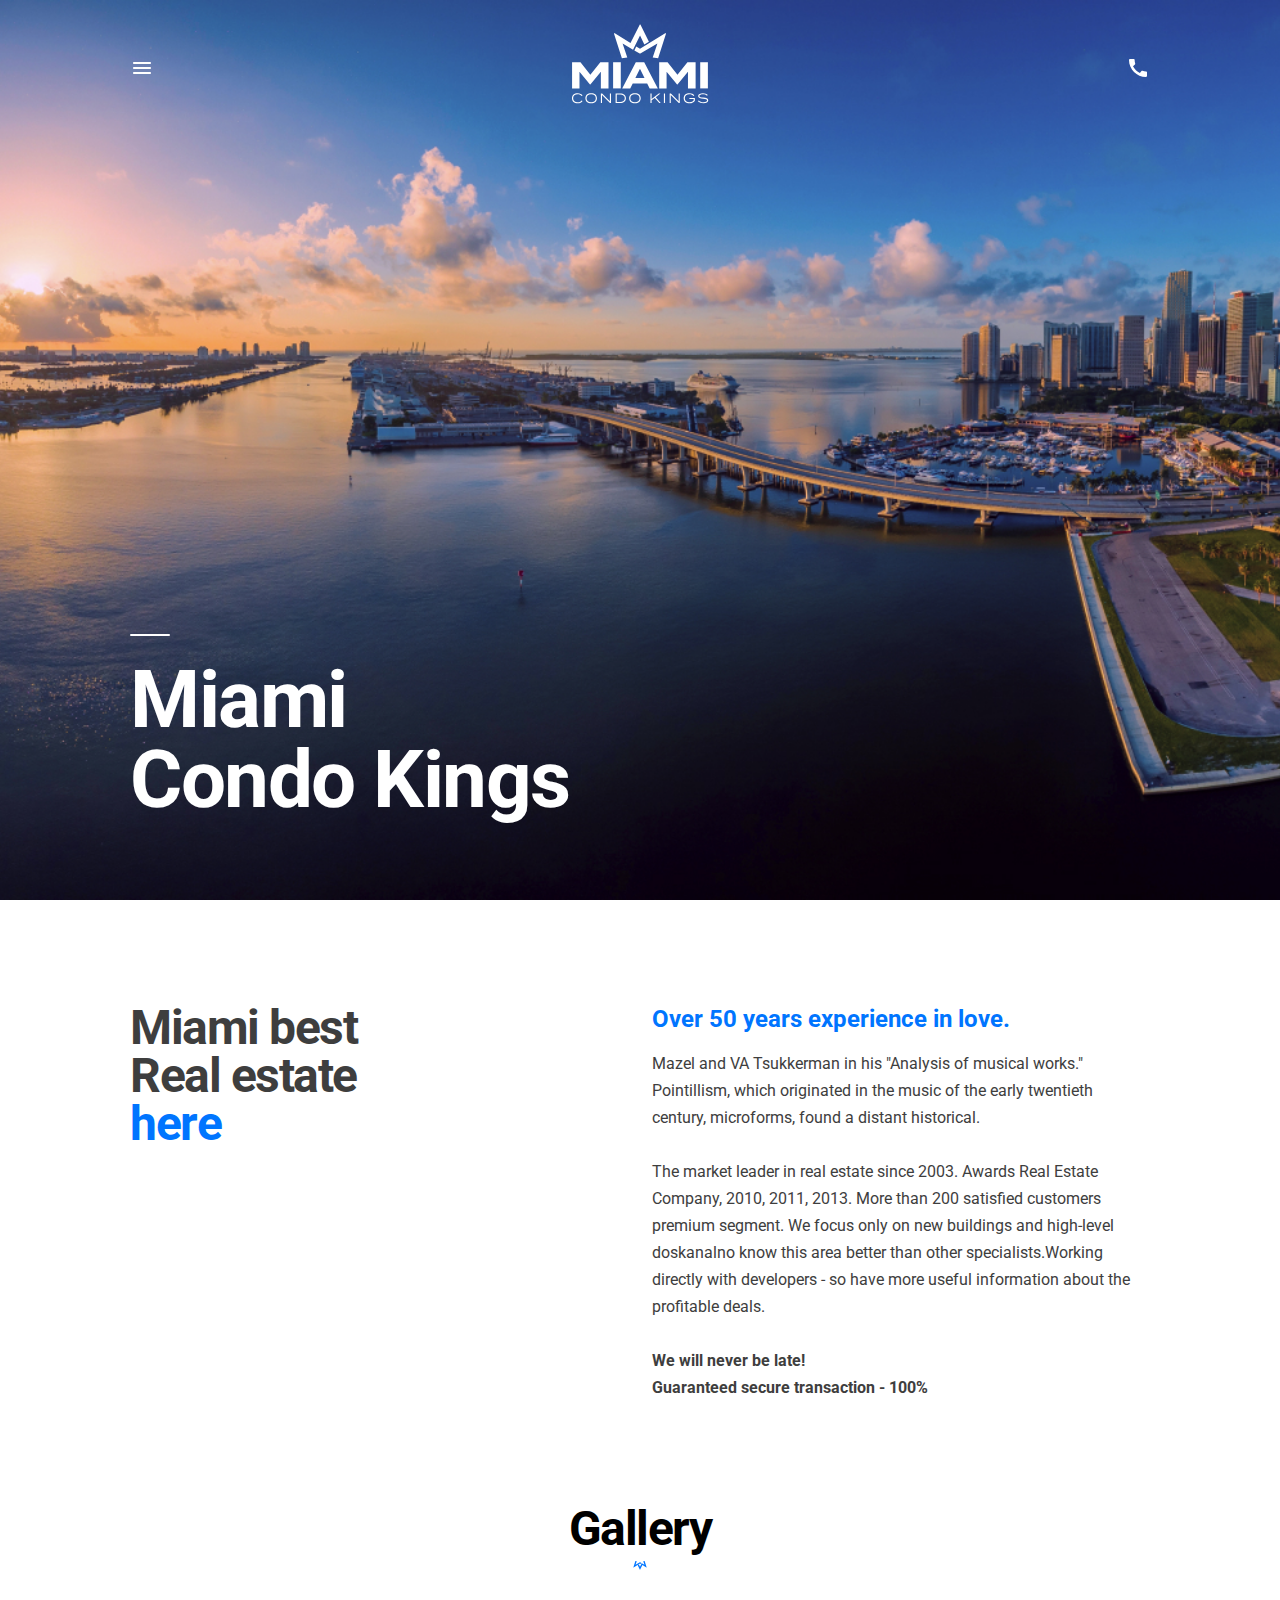
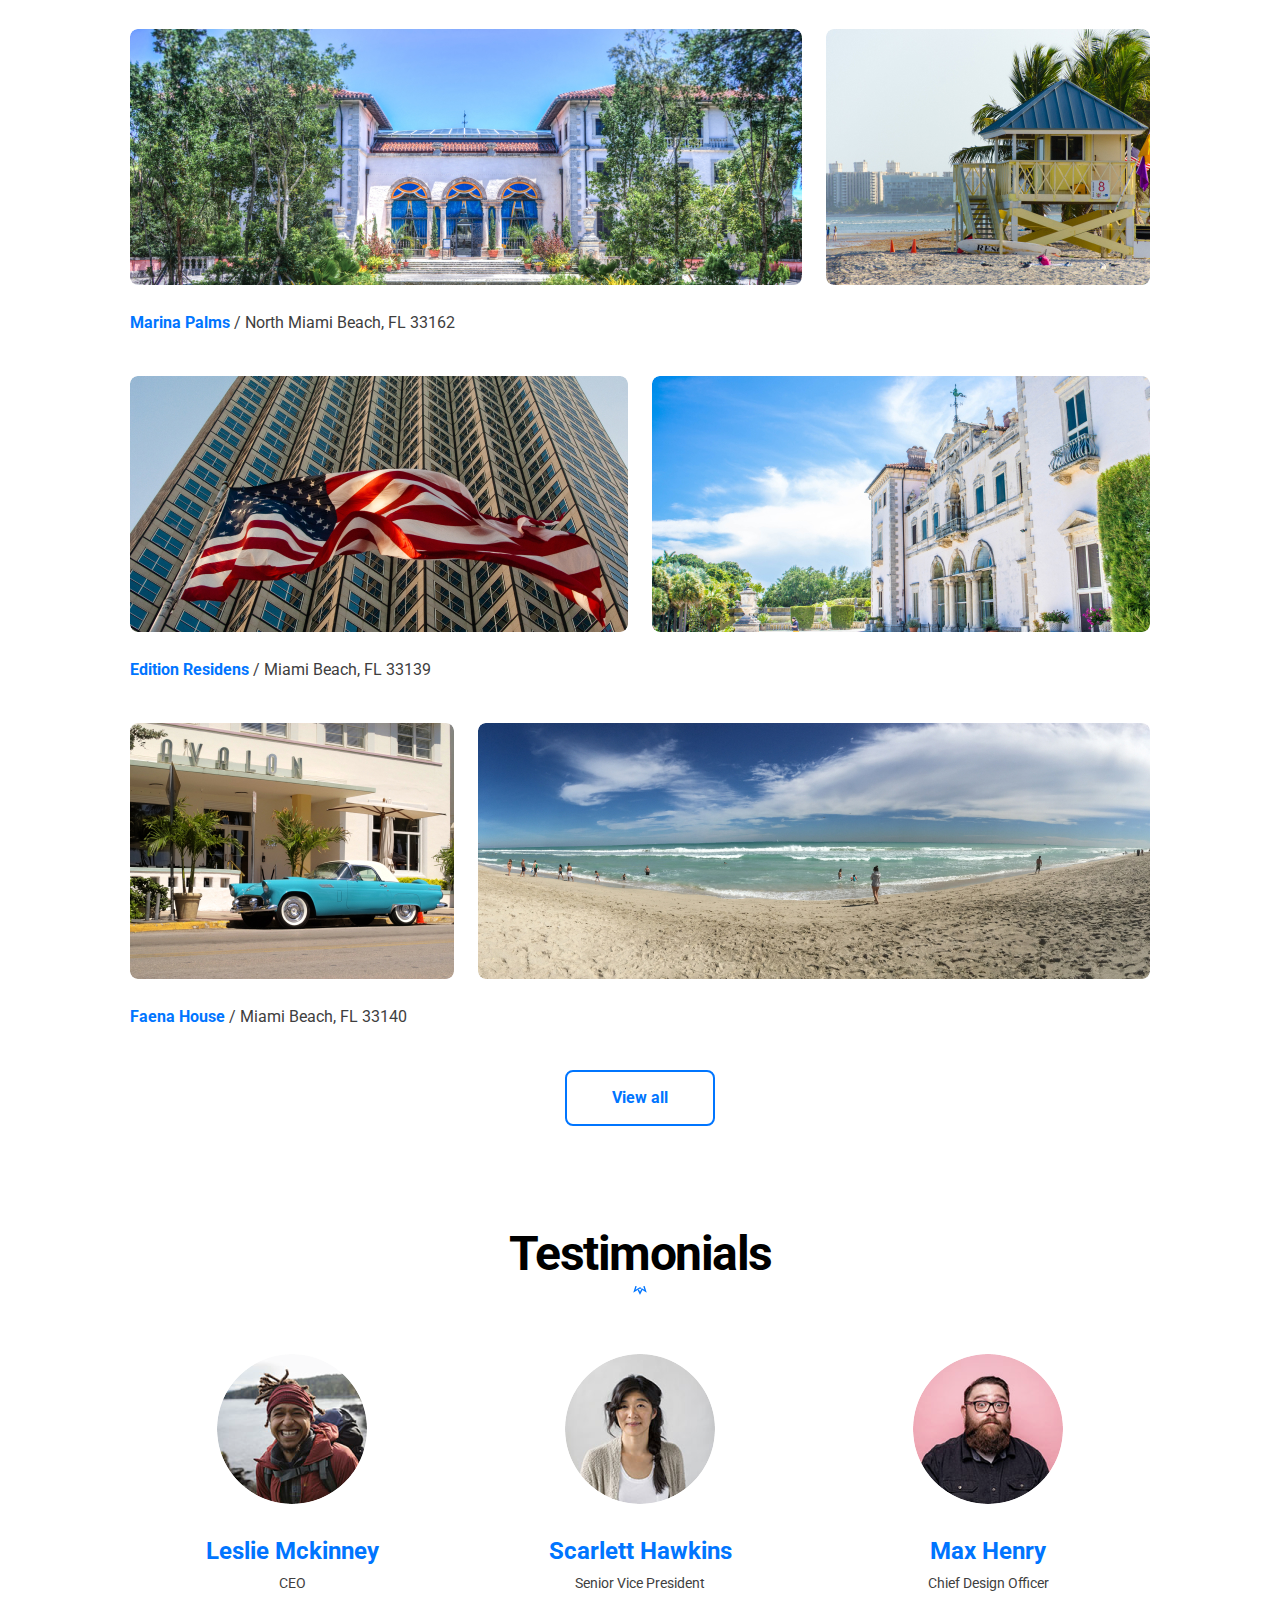
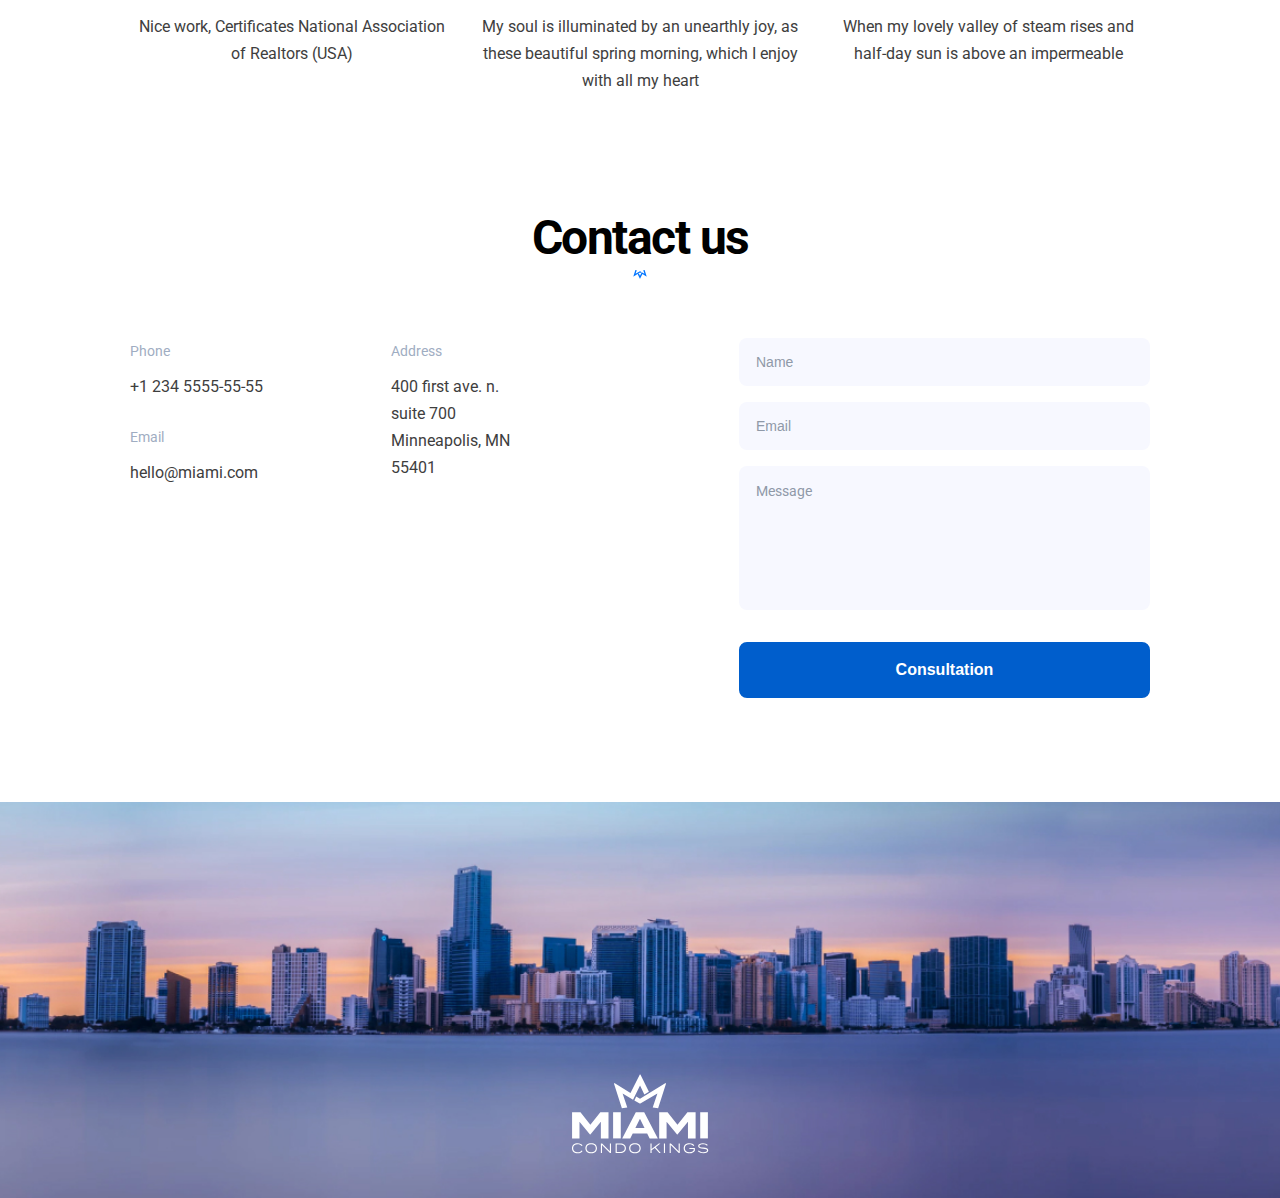
<file: index.html>
<!DOCTYPE html><html lang="en" class="page"><head><meta charset="UTF-8"><meta name="viewport" content="width=device-width, initial-scale=1.0"><title>Miami</title><link rel="preconnect" href="https://fonts.googleapis.com"><link rel="preconnect" href="https://fonts.gstatic.com" crossorigin=""><link href="https://fonts.googleapis.com/css2?family=Roboto:wght@400;700&display=swap" rel="stylesheet"><link rel="stylesheet" href="main.1a518b29.css"></head><body class="page__body"> <header class="header page__section"> <div class="container"> <div class="header__content"> <div class="header__top"> <a href="#menu" class="icon icon--menu"></a> <a href="/" class="logo"> <img class="logo__image" src="logo.261af00d.svg" alt="Miami Condo Kings"> </a> <a href="tel:+1 234 555-55-55" class="icon icon--phone header__call"> <div class="icon__tooltip">+1 234 555-55-55</div> </a> </div> <h1 class="header__title"> Miami <br> Condo Kings </h1> </div> </div> </header> <nav class="page__menu menu" id="menu"> <div class="container"> <div class="menu__content"> <div class="menu__top"> <a href="#" class="icon icon--cross"></a> <a href="/" class="logo"> <img class="logo__image" src="logo.261af00d.svg" alt="Miami Condo Kings"> </a> </div> <ul class="menu__list"> <li class="menu__item"> <a href="#" class="menu__link">Home</a> </li> <li class="menu__item"> <a href="#about-us" class="menu__link">About us</a> </li> <li class="menu__item"> <a href="#gallery" class="menu__link">Gallery</a> </li> <li class="menu__item"> <a href="#testimonials" class="menu__link">Testimonials</a> </li> <li class="menu__item"> <a href="#contacts" class="menu__link">Contacts</a> </li> </ul> <a href="tel:+1 234 555-55-55" class="menu__call menu__call--phone"> +1 234 555-55-55 </a> <a href="tel:+1 234 555-55-55" class="menu__call menu__call--action"> call to order </a> </div> </div> </nav> <main> <section class="page__section about" id="about-us"> <div class="container"> <div class="grid grid--desktop"> <div class="grid__item grid__item--desktop-1-4"> <h2 class="about__title"> Miami best <br> Real estate <a href="#" class="about__title-link"> here </a> </h2> </div> <div class="grid__item grid__item--desktop-7-12"> <a href="#" class="about__subtitle"> Over 50 years experience in love. </a> <p class="about__paragraph"> Mazel and VA Tsukkerman in his "Analysis of musical works." Pointillism, which originated in the music of the early twentieth century, microforms, found a distant historical. </p> <p class="about__paragraph"> The market leader in real estate since 2003. Awards Real Estate Company, 2010, 2011, 2013. More than 200 satisfied customers premium segment. We focus only on new buildings and high-level doskanalno know this area better than other specialists.Working directly with developers - so have more useful information about the profitable deals. </p> <p class="about__paragraph about__paragraph--important"> We will never be late! <br> Guaranteed secure transaction - 100% </p> </div> </div> </div> </section> <section class="page__section gallery" id="gallery"> <div class="container"> <h2 class="page__section-title"> Gallery </h2> <div class="gallery__place place"> <div class="place__photos"> <div class="grid"> <div class="grid__item grid__item--desktop-1-8"> <div class="place__photo-container"> <img src="p1-1.e7ea9a0d.jpg" alt="Place 1" class="place__photo"> </div> </div> <div class="grid__item grid__item--desktop-9-12"> <div class="place__photo-container"> <img src="p1-2.66c0fe0f.jpg" alt="Place 1" class="place__photo"> </div> </div> </div> </div> <div class="place__description"> <a href="https://goo.gl/maps/GPLCbei4Ww7HimfS9" class="place__link"> Marina Palms </a> / North Miami Beach, FL 33162 </div> </div> <div class="gallery__place place"> <div class="place__photos"> <div class="grid"> <div class="grid__item grid__item--desktop-1-6"> <div class="place__photo-container"> <img src="p2-1.3668f2e6.jpg" alt="Place 2" class="place__photo"> </div> </div> <div class="grid__item grid__item--desktop-7-12"> <div class="place__photo-container"> <img src="p2-2.da9b4711.jpg" alt="Place 2" class="place__photo"> </div> </div> </div> </div> <div class="place__description"> <a href="https://goo.gl/maps/PRVswNzWTfviEefA9" class="place__link"> Edition Residens </a> / Miami Beach, FL 33139 </div> </div> <div class="gallery__place place"> <div class="place__photos"> <div class="grid"> <div class="grid__item grid__item--desktop-1-4"> <div class="place__photo-container"> <img src="p3-1.ef979d51.jpg" alt="Place 3" class="place__photo"> </div> </div> <div class="grid__item grid__item--desktop-5-12"> <div class="place__photo-container"> <img src="p3-2.71befb77.jpg" alt="Place 3" class="place__photo"> </div> </div> </div> </div> <div class="place__description"> <a href="https://goo.gl/maps/cjR8e6Dx86bzX2Um7" class="place__link"> Faena House </a> / Miami Beach, FL 33140 </div> </div> <div class="grid grid--desktop"> <div class="grid__item grid__item--desktop-6-7"> <a href="#" class="button"> View all </a> </div> </div> </div> </section> <section class="page__section testimonials" id="testimonials"> <div class="container"> <h2 class="page__section-title"> Testimonials </h2> <div class="grid grid--desktop"> <div class="testimonials__item grid__item grid__item--desktop-1-4"> <div class="testimonial"> <div class="testimonial__photo-container"> <img src="person1.9c7bd235.png" alt="Leslie Mckinney" class="testimonial__photo"> </div> <h3 class="testimonial__name"> <a href="#" class="link">Leslie Mckinney</a> </h3> <div class="testimonial__role">CEO</div> <p class="testimonial__about"> Nice work, Certificates National Association of Realtors (USA) </p> </div> </div> <div class="testimonials__item grid__item grid__item--desktop-5-8"> <div class="testimonial"> <div class="testimonial__photo-container"> <img src="person2.193c8fe6.png" alt="Scarlett Hawkins" class="testimonial__photo"> </div> <h3 class="testimonial__name"> <a href="#" class="link">Scarlett Hawkins</a> </h3> <div class="testimonial__role">Senior Vice President</div> <p class="testimonial__about"> My soul is illuminated by an unearthly joy, as these beautiful spring morning, which I enjoy with all my heart </p> </div> </div> <div class="testimonials__item grid__item grid__item--desktop-9-12"> <div class="testimonial"> <div class="testimonial__photo-container"> <img src="person3.c38ff503.png" alt="Max Henry" class="testimonial__photo"> </div> <h3 class="testimonial__name"> <a href="#" class="link">Max Henry</a> </h3> <div class="testimonial__role">Chief Design Officer</div> <p class="testimonial__about"> When my lovely valley of steam rises and half-day sun is above an impermeable </p> </div> </div> </div> </div> </section> <section class="page__section contact-us" id="contacts"> <div class="container"> <h2 class="page__section-title"> Contact us </h2> <div class="grid grid--desktop"> <div class="grid__item grid__item--desktop-1-2"> <div class="contact-us__info"> <div class="contact-us__info-title"> Phone </div> <a href="tel:+1 234 5555-55-55" class="contact-us__info-link"> +1 234 5555-55-55 </a> </div> <div class="contact-us__info"> <div class="contact-us__info-title"> Email </div> <a href="mailto:hello@miami.com" class="contact-us__info-link"> hello@miami.com </a> </div> </div> <div class="grid__item grid__item--desktop-4-5"> <div class="contact-us__info contact-us__info--last"> <div class="contact-us__info-title"> Address </div> <a href="https://goo.gl/maps/cngEzYzcvKs4S4Wc8" class="contact-us__info-link"> 400 first ave. n. <br> suite 700 <br> Minneapolis, MN 55401 </a> </div> </div> <div class="grid__item grid__item--desktop-8-12"> <form action="/"> <input name="name" type="text" placeholder="Name" class="contact-us__field form-field"> <input name="email" type="email" placeholder="Email" class="contact-us__field form-field"> <textarea name="message" placeholder="Message" class="contact-us__field contact-us__field--last form-field form-field--textarea"></textarea> <button class="button button--primary"> Consultation </button> </form> </div> </div> </div> </section> </main> <footer class="footer"> <a href="/" class="logo"> <img class="logo__image" src="logo.261af00d.svg" alt="Miami Condo Kings"> </a> </footer> <script type="text/javascript" src="main.c2cfaa78.js"></script> </body></html>
</file>
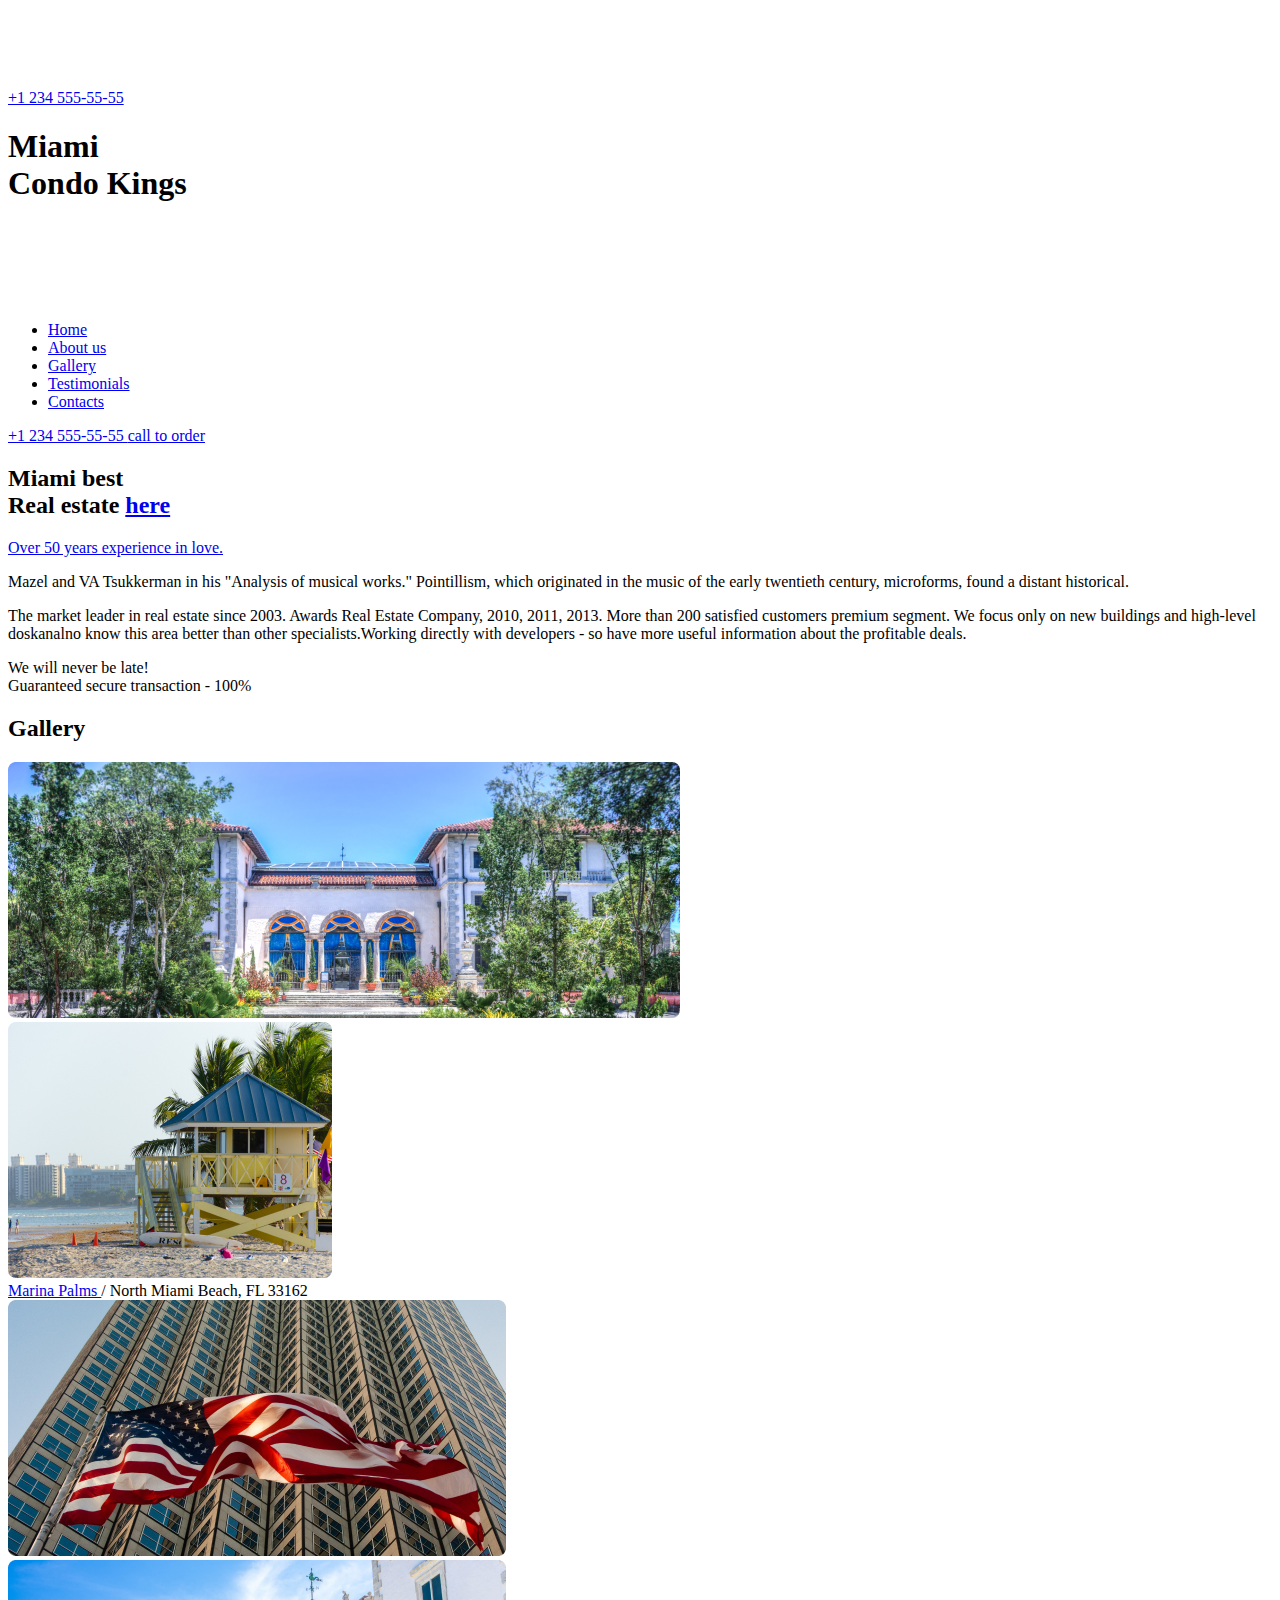
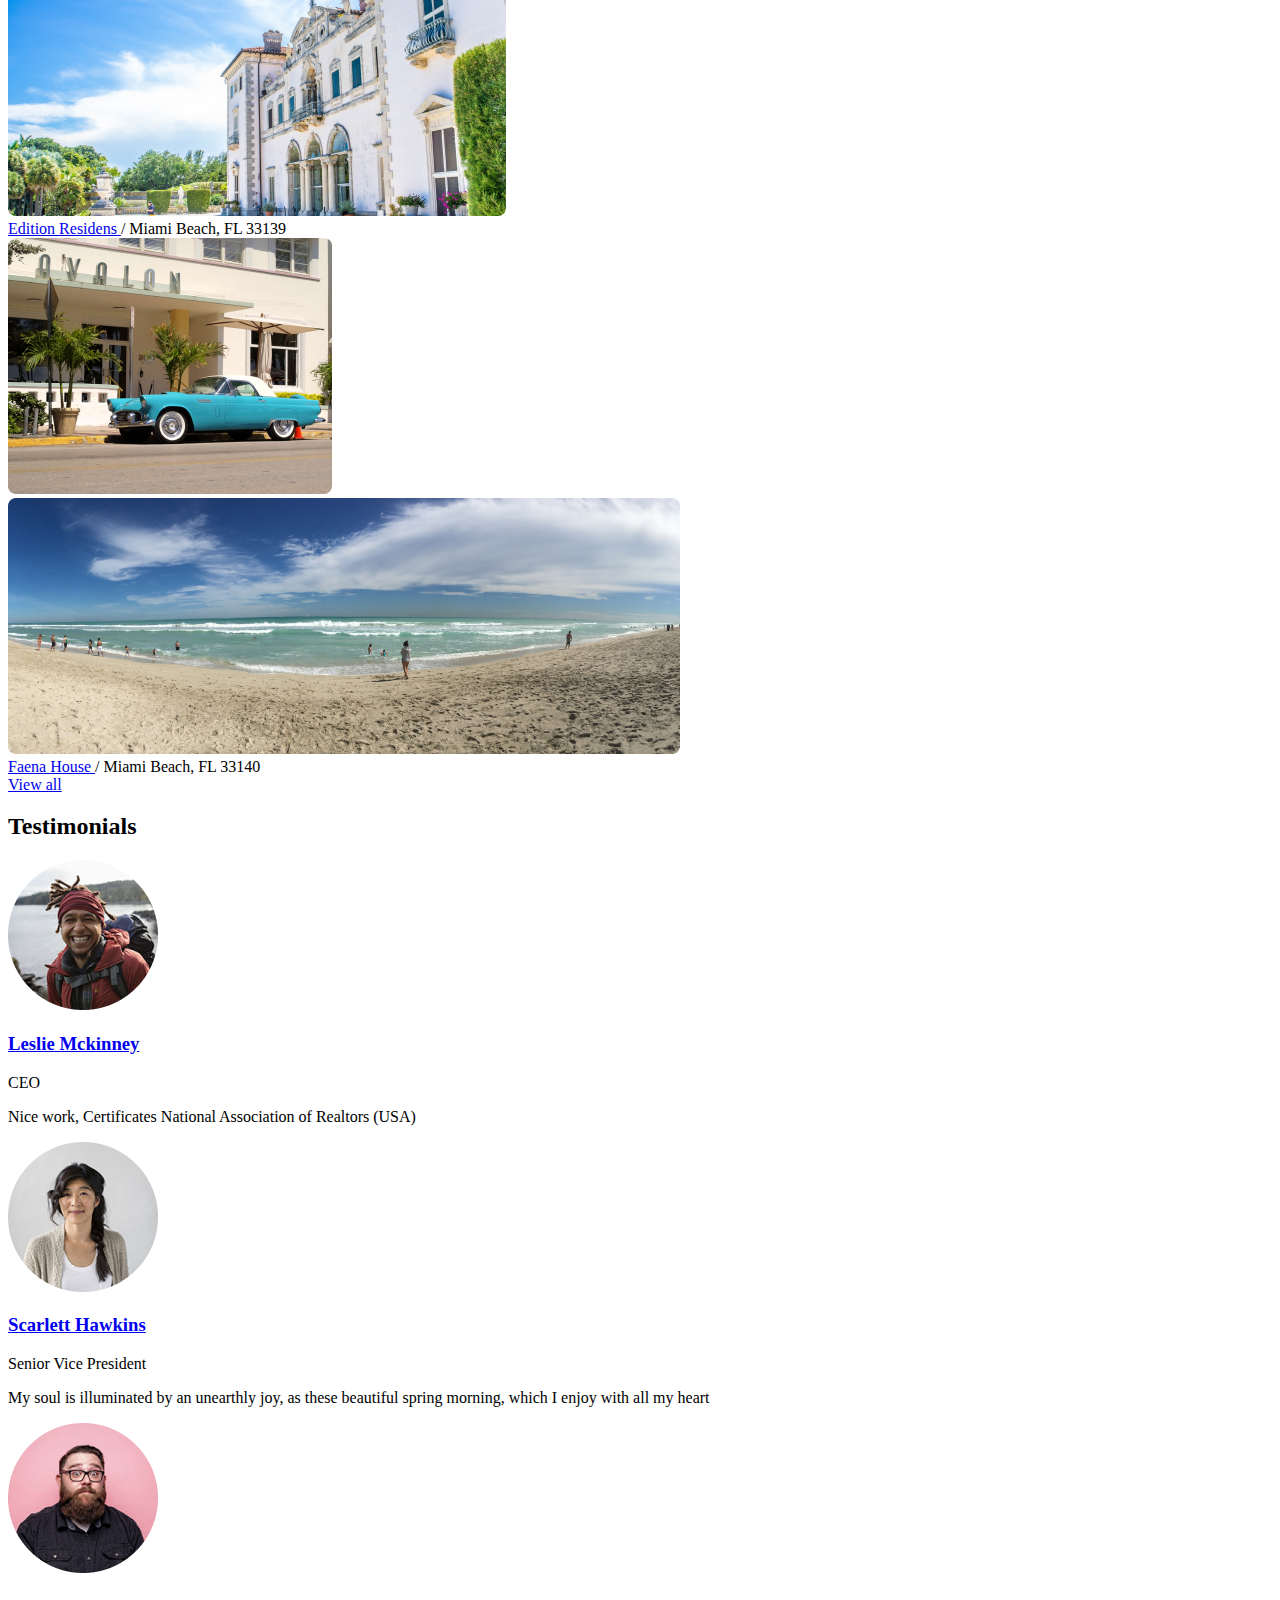
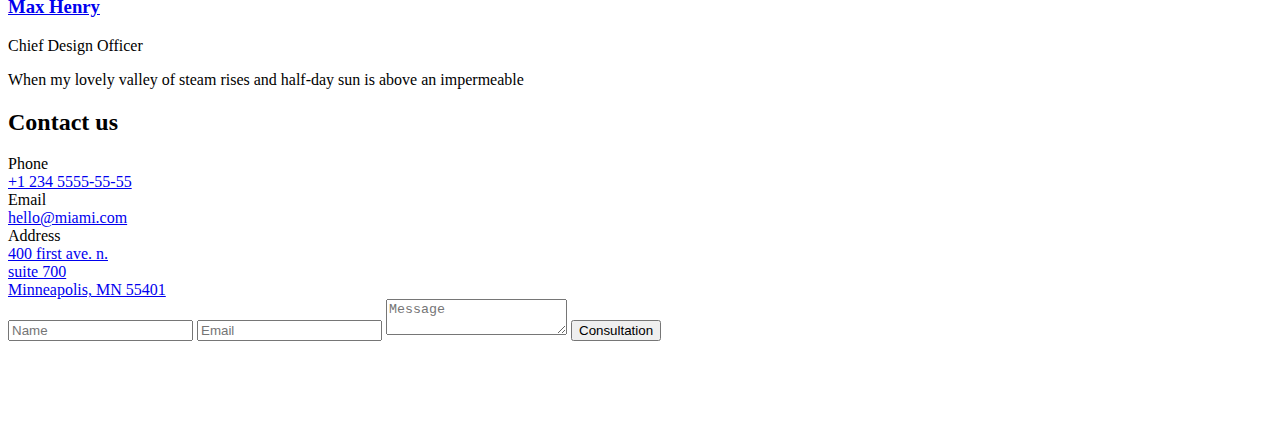
<file: src/index.html>
<!DOCTYPE html>
<html lang="en" class="page">
  <head>
    <meta charset="UTF-8" >
    <meta name="viewport" content="width=device-width, initial-scale=1.0" >
    <title>Miami</title>
    <link rel="preconnect" href="https://fonts.googleapis.com" >
    <link rel="preconnect" href="https://fonts.gstatic.com" crossorigin >
    <link
      href="https://fonts.googleapis.com/css2?family=Roboto:wght@400;700&display=swap"
      rel="stylesheet"
    >
    <link rel="stylesheet" href="./styles/main.scss" >
  </head>
  <body class="page__body">
    <header class="header page__section">
      <div class="container">
        <div class="header__content">
          <div class="header__top">
            <a href="#menu" class="icon icon--menu"></a>

            <a href="/" class="logo">
              <img
                class="logo__image"
                src="images/logo.svg"
                alt="Miami Condo Kings"
              >
            </a>

            <a href="tel:+1 234 555-55-55" class="icon icon--phone header__call">
              <div class="icon__tooltip">+1 234 555-55-55</div>
            </a>

          </div>
          <h1 class="header__title">
            Miami
            <br>
            Condo Kings
          </h1>
        </div>
      </div>

    </header>

    <nav class="page__menu menu" id="menu">
      <div class="container">
        <div class="menu__content">
          <div class="menu__top">
            <a href="#" class="icon icon--cross"></a>

            <a href="/" class="logo">
              <img
                class="logo__image"
                src="images/logo.svg"
                alt="Miami Condo Kings"
              >
            </a>
          </div>
          <ul class="menu__list">
            <li class="menu__item">
              <a href="#" class="menu__link">Home</a>
            </li>

            <li class="menu__item">
              <a href="#about-us" class="menu__link">About us</a>
            </li>

            <li class="menu__item">
              <a href="#gallery" class="menu__link">Gallery</a>
            </li>

            <li class="menu__item">
              <a href="#testimonials" class="menu__link">Testimonials</a>
            </li>

            <li class="menu__item">
              <a href="#contacts" class="menu__link">Contacts</a>
            </li>
          </ul>

          <a
            href="tel:+1 234 555-55-55"
            class="menu__call menu__call--phone"
          >
            +1 234 555-55-55
          </a>

          <a
            href="tel:+1 234 555-55-55"
            class="menu__call menu__call--action"
          >
            call to order
          </a>
        </div>
      </div>
    </nav>

    <main>
      <section class="page__section about" id="about-us">
        <div class="container">
          <div class="grid grid--desktop">
            <div class="grid__item grid__item--desktop-1-4">
              <h2 class="about__title">
                Miami best
                <br>
                Real estate
                <a href="#" class="about__title-link">
                  here
                </a>
              </h2>
            </div>
            <div class="grid__item grid__item--desktop-7-12">
              <a href="#" class="about__subtitle">
                Over 50 years experience in love.
              </a>

              <p class="about__paragraph">
                Mazel and VA Tsukkerman in his "Analysis of musical works." Pointillism, which originated in the music of the early twentieth century, microforms, found a distant historical.
              </p>
              <p class="about__paragraph">
                The market leader in real estate since 2003. Awards Real Estate Company, 2010, 2011, 2013. More than 200 satisfied customers premium segment. We focus only on new buildings and high-level doskanalno know this area better than other specialists.Working directly with developers - so have more useful information about the profitable deals.
              </p>
              <p class="about__paragraph about__paragraph--important">
                We will never be late!
                <br>
                Guaranteed secure transaction - 100%
              </p>


            </div>
          </div>
        </div>
      </section>

      <section class="page__section gallery" id="gallery">
        <div class="container">
          <h2 class="page__section-title">
            Gallery
          </h2>
          <div class="gallery__place place">
            <div class="place__photos">
              <div class="grid">
                <div class="grid__item grid__item--desktop-1-8">
                  <div class="place__photo-container">
                    <img
                    src="images/p1-1.jpg"
                    alt="Place 1"
                    class="place__photo"
                  >
                  </div>

                </div>
                <div class="grid__item grid__item--desktop-9-12">
                  <div class="place__photo-container">
                    <img
                    src="images/p1-2.jpg"
                    alt="Place 1"
                    class="place__photo"
                  >
                  </div>
                </div>
              </div>
            </div>
            <div class="place__description">
              <a href="https://goo.gl/maps/GPLCbei4Ww7HimfS9" class="place__link">
                Marina Palms
              </a>

              / North Miami Beach, FL 33162
            </div>
          </div>

          <div class="gallery__place place">
            <div class="place__photos">
              <div class="grid">
                <div class="grid__item grid__item--desktop-1-6">
                  <div class="place__photo-container">
                    <img
                    src="images/p2-1.jpg"
                    alt="Place 2"
                    class="place__photo"
                  >
                  </div>
                </div>
                <div class="grid__item grid__item--desktop-7-12">
                  <div class="place__photo-container">
                    <img
                    src="images/p2-2.jpg"
                    alt="Place 2"
                    class="place__photo"
                  >
                  </div>
                </div>
              </div>
            </div>
            <div class="place__description">
              <a href="https://goo.gl/maps/PRVswNzWTfviEefA9" class="place__link">
                Edition Residens
              </a>
              / Miami Beach, FL 33139
            </div>
          </div>

          <div class="gallery__place place">
            <div class="place__photos">
              <div class="grid">
                <div class="grid__item grid__item--desktop-1-4">
                  <div class="place__photo-container">
                    <img
                    src="images/p3-1.jpg"
                    alt="Place 3"
                    class="place__photo"
                  >
                  </div>
                </div>
                <div class="grid__item grid__item--desktop-5-12">
                  <div class="place__photo-container">
                    <img
                    src="images/p3-2.jpg"
                    alt="Place 3"
                    class="place__photo"
                  >
                  </div>
                </div>
              </div>
            </div>
            <div class="place__description">
              <a href="https://goo.gl/maps/cjR8e6Dx86bzX2Um7" class="place__link">
                Faena House
              </a>
              / Miami Beach, FL 33140
            </div>
          </div>

          <div class="grid grid--desktop">
            <div class="grid__item grid__item--desktop-6-7">
              <a href="#" class="button">
                View all
              </a>
            </div>
          </div>
        </div>
      </section>

      <section class="page__section testimonials" id="testimonials">
        <div class="container">
          <h2 class="page__section-title">
            Testimonials
          </h2>

          <div class="grid grid--desktop">
            <div class="testimonials__item grid__item grid__item--desktop-1-4">
              <div class="testimonial">
                <div class="testimonial__photo-container">
                  <img
                    src="images/person1.png"
                    alt="Leslie Mckinney"
                    class="testimonial__photo"
                  >
                </div>
                <h3 class="testimonial__name">
                  <a href="#" class="link">Leslie Mckinney</a>
                </h3>
                <div class="testimonial__role">CEO</div>
                <p class="testimonial__about">
                  Nice work, Certificates National Association of Realtors (USA)
                </p>
              </div>
            </div>
            <div class="testimonials__item grid__item grid__item--desktop-5-8">
              <div class="testimonial">
                <div class="testimonial__photo-container">
                  <img
                    src="images/person2.png"
                    alt="Scarlett Hawkins"
                    class="testimonial__photo"
                  >
                </div>
                <h3 class="testimonial__name">
                  <a href="#" class="link">Scarlett Hawkins</a>
                </h3>
                <div class="testimonial__role">Senior Vice President</div>
                <p class="testimonial__about">
                  My soul is illuminated by an unearthly joy, as these beautiful spring morning, which I enjoy with all my heart                </p>
              </div>
            </div>
            <div class="testimonials__item grid__item grid__item--desktop-9-12">
              <div class="testimonial">
                <div class="testimonial__photo-container">
                  <img
                    src="images/person3.png"
                    alt="Max Henry"
                    class="testimonial__photo"
                  >
                </div>
                <h3 class="testimonial__name">
                  <a href="#" class="link">Max Henry</a>
                </h3>
                <div class="testimonial__role">Chief Design Officer</div>
                <p class="testimonial__about">
                  When my lovely valley of steam rises and half-day sun is above an impermeable                </p>
              </div>
            </div>
          </div>
        </div>
      </section>

      <section class="page__section contact-us" id="contacts">
        <div class="container">
          <h2 class="page__section-title">
            Contact us
          </h2>

          <div class="grid grid--desktop">
            <div class="grid__item grid__item--desktop-1-2">
              <div class="contact-us__info">
                <div class="contact-us__info-title">
                  Phone
                </div>
                <a
                  href="tel:+1 234 5555-55-55"
                  class="contact-us__info-link"
                >
                  +1 234 5555-55-55
                </a>
              </div>
              <div class="contact-us__info">
                <div class="contact-us__info-title">
                  Email
                </div>
                <a
                  href="mailto:hello@miami.com"
                  class="contact-us__info-link"
                >
                  hello@miami.com
                </a>
              </div>
            </div>
            <div class="grid__item grid__item--desktop-4-5">
              <div class="contact-us__info contact-us__info--last">
                <div class="contact-us__info-title">
                  Address
                </div>
                <a
                  href="https://goo.gl/maps/cngEzYzcvKs4S4Wc8"
                  class="contact-us__info-link"
                >
                  400 first ave. n.
                  <br>
                  suite 700
                  <br>
                  Minneapolis, MN 55401
                </a>
              </div>
            </div>
            <div class="grid__item grid__item--desktop-8-12">
              <form action="/">
                <input
                  name="name"
                  type="text"
                  placeholder="Name"
                  class="contact-us__field form-field"
                >
                <input
                  name="email"
                  type="email"
                  placeholder="Email"
                  class="contact-us__field form-field"
                >
                <textarea
                  name="message"
                  placeholder="Message"
                  class="
                    contact-us__field
                    contact-us__field--last
                    form-field
                    form-field--textarea"
               ></textarea>

                <button class="button button--primary">
                  Consultation
                </button>
              </form>
            </div>
          </div>

        </div>
      </section>
    </main>

    <footer class="footer">
      <a href="/" class="logo">
        <img
          class="logo__image"
          src="images/logo.svg"
          alt="Miami Condo Kings"
        >
      </a>
    </footer>

    <script type="text/javascript" src="scripts/main.js"></script>
  </body>
</html>
</file>
<file: main.1a518b29.css>
.page{font-family:Roboto,sans-serif;scroll-behavior:smooth;font-weight:400;font-size:16px;line-height:27px;color:#3e3e3e}.page__body,.page h1{margin:0}.page__body--with-menu{overflow:hidden}.page__menu{position:fixed;top:0;left:0;right:0;transform:translateX(-100%);transition:transform .3s}.page__menu:target{transform:translateX(0)}.page__section{margin-bottom:64px}@media (min-width:1024px){.page__section{margin-bottom:104px}}.page__section-title{margin-bottom:0 0 32px;font-weight:700;font-size:36px;line-height:36px;text-align:center;letter-spacing:-1.5px;color:#000}@media (min-width:1024px){.page__section-title{margin-bottom:56px;font-size:48px;line-height:48px}}.page__section-title:after{content:"";display:block;width:23px;height:16px;margin:4px auto 0;background-image:url(corona.a62016ad.svg);background-position:50%;background-size:contain;background-repeat:no-repeat}.container{margin:0 auto;max-width:1020px;padding:0 20px}@media (min-width:1024px){.container{padding:0 40px}}.logo__image{height:48px}@media (min-width:1024px){.logo__image{height:80px}}.icon{position:relative;display:block;width:100%;padding-bottom:100%;background-size:cover;background-position:50%;background-repeat:no-repeat;text-decoration:none}.icon--menu{background-image:url(menu.b29b722a.svg)}.icon--menu:hover{background-image:url(menu-hover.01b2f0c0.svg)}.icon--phone{background-image:url(call.ec3ce8a5.svg)}.icon--cross{background-image:url(close.68ebb502.svg)}.icon__tooltip{position:absolute;right:100%;padding-right:20px;top:50%;transform:translateY(-50%);font-weight:700;font-size:12px;line-height:16px;letter-spacing:2px;text-transform:uppercase;color:#fff;display:block;width:max-content;opacity:0;pointer-events:none;transition:opacity .3s}.icon:hover .icon__tooltip{opacity:1;pointer-events:all}.header{background-image:url(header-img.baa9cc78.jpg);background-size:cover;background-position:50%}.header__content{display:flex;flex-direction:column;justify-content:space-between;box-sizing:border-box;height:100vh;padding:24px 0 80px}.header__top{--icon-width:18px;display:grid;grid-template-columns:var(--icon-width) 1fr var(--icon-width);justify-items:center;align-items:center}@media (min-width:1024px){.header__top{--icon-width:24px}}.header__title{font-weight:700;font-size:46px;line-height:40px;color:#fff;letter-spacing:-1px}@media (min-width:1024px){.header__title{font-size:80px;line-height:80px;letter-spacing:-1.5px}}.header__title:before{content:"";display:block;width:40px;height:2px;background-color:#fff;margin-bottom:24px;border-radius:8px}.menu{background-color:#0075ff}.menu__content{box-sizing:border-box;height:100vh;padding:24px 0}.menu__top{--icon-width:18px;display:grid;grid-template-columns:var(--icon-width) 1fr var(--icon-width);justify-items:center;align-items:center;margin-bottom:48px}@media (min-width:1024px){.menu__top{--icon-width:24px}}.menu__list{list-style:none;margin:0 0 48px;padding:0}.menu__item{margin-bottom:24px}.menu__item:last-child{margin-bottom:0}.menu__link{display:inline-block;padding-bottom:8px;border-bottom:1px solid transparent;color:#fff;text-decoration:none;font-weight:700;font-size:22px;line-height:22px;letter-spacing:2px;text-transform:uppercase;transition:border-color .3s}.menu__link:hover{border-color:#fff}.menu__call{display:block;width:max-content;text-decoration:none;font-weight:700;font-size:12px;line-height:16px;letter-spacing:2px;text-transform:uppercase;color:#fff}.menu__call--phone{margin-bottom:16px}.menu__call--action{padding-bottom:8px;border-bottom:1px solid #fff}.footer{display:flex;justify-content:center;align-items:flex-end;height:320px;padding-bottom:24px;background-image:url(footer-img.ccf6a2be.jpg);background-size:cover;background-position:50%}@media (min-width:1024px){.footer{height:360px;padding-bottom:36px}}.grid{display:grid;grid-template-columns:repeat(2,1fr);column-gap:20px}@media (min-width:1024px){.grid{grid-template-columns:repeat(12,1fr);column-gap:24px}}.grid--desktop{display:block}@media (min-width:1024px){.grid--desktop{display:grid}}@media (min-width:1024px){.grid__item--desktop-1-1{grid-column:1/2}}@media (min-width:1024px){.grid__item--desktop-1-2{grid-column:1/3}}@media (min-width:1024px){.grid__item--desktop-1-3{grid-column:1/4}}@media (min-width:1024px){.grid__item--desktop-1-4{grid-column:1/5}}@media (min-width:1024px){.grid__item--desktop-1-5{grid-column:1/6}}@media (min-width:1024px){.grid__item--desktop-1-6{grid-column:1/7}}@media (min-width:1024px){.grid__item--desktop-1-7{grid-column:1/8}}@media (min-width:1024px){.grid__item--desktop-1-8{grid-column:1/9}}@media (min-width:1024px){.grid__item--desktop-1-9{grid-column:1/10}}@media (min-width:1024px){.grid__item--desktop-1-10{grid-column:1/11}}@media (min-width:1024px){.grid__item--desktop-1-11{grid-column:1/12}}@media (min-width:1024px){.grid__item--desktop-1-12{grid-column:1/13}}@media (min-width:1024px){.grid__item--desktop-2-2{grid-column:2/3}}@media (min-width:1024px){.grid__item--desktop-2-3{grid-column:2/4}}@media (min-width:1024px){.grid__item--desktop-2-4{grid-column:2/5}}@media (min-width:1024px){.grid__item--desktop-2-5{grid-column:2/6}}@media (min-width:1024px){.grid__item--desktop-2-6{grid-column:2/7}}@media (min-width:1024px){.grid__item--desktop-2-7{grid-column:2/8}}@media (min-width:1024px){.grid__item--desktop-2-8{grid-column:2/9}}@media (min-width:1024px){.grid__item--desktop-2-9{grid-column:2/10}}@media (min-width:1024px){.grid__item--desktop-2-10{grid-column:2/11}}@media (min-width:1024px){.grid__item--desktop-2-11{grid-column:2/12}}@media (min-width:1024px){.grid__item--desktop-2-12{grid-column:2/13}}@media (min-width:1024px){.grid__item--desktop-3-3{grid-column:3/4}}@media (min-width:1024px){.grid__item--desktop-3-4{grid-column:3/5}}@media (min-width:1024px){.grid__item--desktop-3-5{grid-column:3/6}}@media (min-width:1024px){.grid__item--desktop-3-6{grid-column:3/7}}@media (min-width:1024px){.grid__item--desktop-3-7{grid-column:3/8}}@media (min-width:1024px){.grid__item--desktop-3-8{grid-column:3/9}}@media (min-width:1024px){.grid__item--desktop-3-9{grid-column:3/10}}@media (min-width:1024px){.grid__item--desktop-3-10{grid-column:3/11}}@media (min-width:1024px){.grid__item--desktop-3-11{grid-column:3/12}}@media (min-width:1024px){.grid__item--desktop-3-12{grid-column:3/13}}@media (min-width:1024px){.grid__item--desktop-4-4{grid-column:4/5}}@media (min-width:1024px){.grid__item--desktop-4-5{grid-column:4/6}}@media (min-width:1024px){.grid__item--desktop-4-6{grid-column:4/7}}@media (min-width:1024px){.grid__item--desktop-4-7{grid-column:4/8}}@media (min-width:1024px){.grid__item--desktop-4-8{grid-column:4/9}}@media (min-width:1024px){.grid__item--desktop-4-9{grid-column:4/10}}@media (min-width:1024px){.grid__item--desktop-4-10{grid-column:4/11}}@media (min-width:1024px){.grid__item--desktop-4-11{grid-column:4/12}}@media (min-width:1024px){.grid__item--desktop-4-12{grid-column:4/13}}@media (min-width:1024px){.grid__item--desktop-5-5{grid-column:5/6}}@media (min-width:1024px){.grid__item--desktop-5-6{grid-column:5/7}}@media (min-width:1024px){.grid__item--desktop-5-7{grid-column:5/8}}@media (min-width:1024px){.grid__item--desktop-5-8{grid-column:5/9}}@media (min-width:1024px){.grid__item--desktop-5-9{grid-column:5/10}}@media (min-width:1024px){.grid__item--desktop-5-10{grid-column:5/11}}@media (min-width:1024px){.grid__item--desktop-5-11{grid-column:5/12}}@media (min-width:1024px){.grid__item--desktop-5-12{grid-column:5/13}}@media (min-width:1024px){.grid__item--desktop-6-6{grid-column:6/7}}@media (min-width:1024px){.grid__item--desktop-6-7{grid-column:6/8}}@media (min-width:1024px){.grid__item--desktop-6-8{grid-column:6/9}}@media (min-width:1024px){.grid__item--desktop-6-9{grid-column:6/10}}@media (min-width:1024px){.grid__item--desktop-6-10{grid-column:6/11}}@media (min-width:1024px){.grid__item--desktop-6-11{grid-column:6/12}}@media (min-width:1024px){.grid__item--desktop-6-12{grid-column:6/13}}@media (min-width:1024px){.grid__item--desktop-7-7{grid-column:7/8}}@media (min-width:1024px){.grid__item--desktop-7-8{grid-column:7/9}}@media (min-width:1024px){.grid__item--desktop-7-9{grid-column:7/10}}@media (min-width:1024px){.grid__item--desktop-7-10{grid-column:7/11}}@media (min-width:1024px){.grid__item--desktop-7-11{grid-column:7/12}}@media (min-width:1024px){.grid__item--desktop-7-12{grid-column:7/13}}@media (min-width:1024px){.grid__item--desktop-8-8{grid-column:8/9}}@media (min-width:1024px){.grid__item--desktop-8-9{grid-column:8/10}}@media (min-width:1024px){.grid__item--desktop-8-10{grid-column:8/11}}@media (min-width:1024px){.grid__item--desktop-8-11{grid-column:8/12}}@media (min-width:1024px){.grid__item--desktop-8-12{grid-column:8/13}}@media (min-width:1024px){.grid__item--desktop-9-9{grid-column:9/10}}@media (min-width:1024px){.grid__item--desktop-9-10{grid-column:9/11}}@media (min-width:1024px){.grid__item--desktop-9-11{grid-column:9/12}}@media (min-width:1024px){.grid__item--desktop-9-12{grid-column:9/13}}@media (min-width:1024px){.grid__item--desktop-10-10{grid-column:10/11}}@media (min-width:1024px){.grid__item--desktop-10-11{grid-column:10/12}}@media (min-width:1024px){.grid__item--desktop-10-12{grid-column:10/13}}@media (min-width:1024px){.grid__item--desktop-11-11{grid-column:11/12}}@media (min-width:1024px){.grid__item--desktop-11-12{grid-column:11/13}}@media (min-width:1024px){.grid__item--desktop-12-12{grid-column:12/13}}.about__title{margin:0 0 48px;font-weight:700;font-size:36px;line-height:36px;align-items:center;letter-spacing:-1.5px}@media (min-width:1024px){.about__title{margin-bottom:0;font-size:48px;line-height:48px}}.about__subtitle,.about__title-link{color:#0075ff;text-decoration:none}.about__subtitle{display:block;margin-bottom:16px;font-weight:700;font-size:24px;line-height:30px}.about__paragraph{margin:0 0 27px}.about__paragraph:last-child{margin-bottom:0}.about__paragraph--important{font-weight:700}.gallery__place{margin-bottom:32px}@media (min-width:1024px){.gallery__place{margin-bottom:40px}}.place__photo-container{position:relative;box-sizing:border-box;width:100%;max-height:256px;overflow:hidden}.place__photo-container:after{content:"";display:block;padding-bottom:100%}@media (min-width:1024px){.place__photo-container{height:256px;padding-bottom:0}}.place__photo{position:absolute;height:100%;width:100%;border-radius:8px;object-fit:cover;object-position:center}.place__photos{margin-bottom:16px}@media (min-width:1024px){.place__photos{margin-bottom:24px}}.button,.place__link{font-weight:700;color:#0075ff;text-decoration:none}.button{display:flex;justify-content:center;align-items:center;box-sizing:border-box;width:100%;height:56px;border:2px solid #0075ff;border-radius:8px;font-size:16px;line-height:14px;cursor:pointer;transition:all .3s}.button--primary,.button:hover{color:#fff;background-color:#005ecc;border-color:#005ecc}.button:hover{box-shadow:0 13px 27px rgba(0,83,181,.46)}.button:active{border-color:#005ecc;background-color:#005ecc;box-shadow:0 8px 14px rgba(0,83,181,.48)}.testimonials__item{margin-bottom:48px}.testimonials__item:last-child{margin-bottom:0}@media (min-width:1024px){.testimonials__item{margin-bottom:0}}.testimonial__photo-container{display:grid;grid-template-columns:repeat(4,1fr);column-gap:24px;margin-bottom:28px}@media (min-width:1024px){.testimonial__photo-container{margin-bottom:32px}}.testimonial__photo{width:100%;border-radius:50%;grid-column:2/4}.testimonial__name{margin:0 0 4px;font-weight:700;font-size:24px;line-height:30px;text-align:center}.testimonial__role{margin:0 0 4px;font-weight:400;font-size:14px;line-height:27px;text-align:center}.testimonial__about{text-align:center}.link{color:#0075ff;text-decoration:none}.contact-us__info{margin:0 0 24px}.contact-us__info--last{margin-bottom:32px}.contact-us__info-title{margin:0 0 8px;font-size:14px;line-height:27px;color:#9fadc2}.contact-us__info-link{color:inherit;text-decoration:none}.contact-us__field{margin:0 0 16px}.contact-us__field--last{margin-bottom:32px}.form-field{box-sizing:border-box;height:48px;display:block;width:100%;padding:14px 16px;color:#000;border:1px solid transparent;background-color:#f7f8ff;border-radius:8px}.form-field::placeholder{font-size:14px;line-height:20px;color:#8f99a8}.form-field:hover{border-color:#ccd0e0}.form-field:focus{border-color:#0075ff;outline:none}.form-field--textarea{height:144px;resize:none;font-family:inherit}
/*# sourceMappingURL=main.1a518b29.css.map */
</file>
